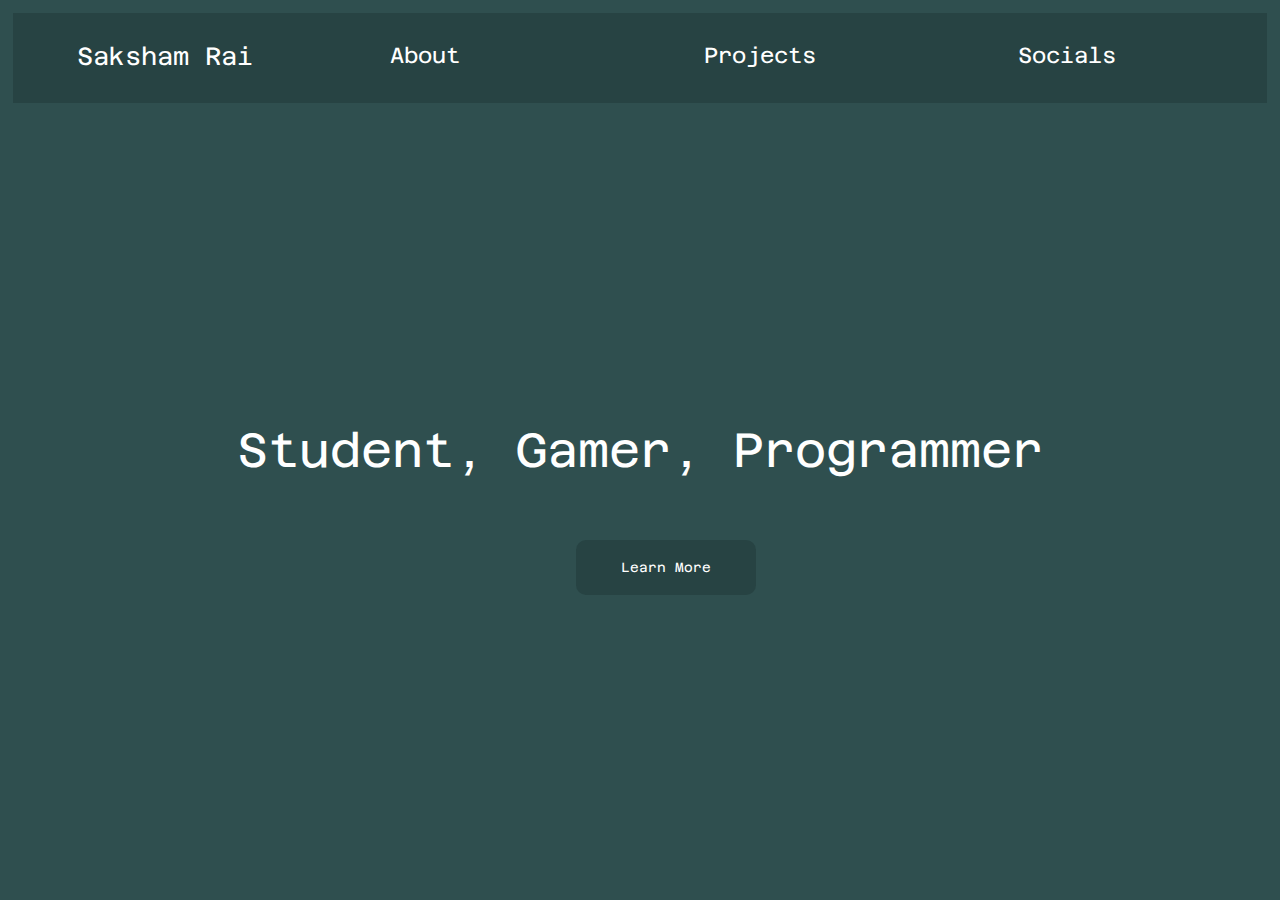
<file: index.html>
<!DOCTYPE html>
<html lang="en">
<head>
    <meta charset="UTF-8">
    <meta http-equiv="X-UA-Compatible" content="IE=edge">
    <meta name="viewport" content="width=device-width, initial-scale=1.0">
    <title>Saksham's Website</title>
    <link rel="stylesheet" href="style.css">
</head>
<body>
   <div class="homepage">
    <div class="topbar">
        <ul>
            <li id="myname"><a class = 'links'href="index.html">Saksham Rai</a></li>
            <li id="about_me"><a class = 'links'href="learn_more.html">About</a></li>
            <li id="projects"><a class = 'links' href="projects.html">Projects</a></li>
            <li id="socials"><a class = 'links' href="socails.html"> Socials</a></li>
        </ul>
    </div>
    <div class="content">Student, Gamer, Programmer</div>
    <div class="buttons"><a href="learn_more.html" ><button class="btn_1" >Learn More</button></a></div>
    
   </div>
    
</body>
</html>
</file>
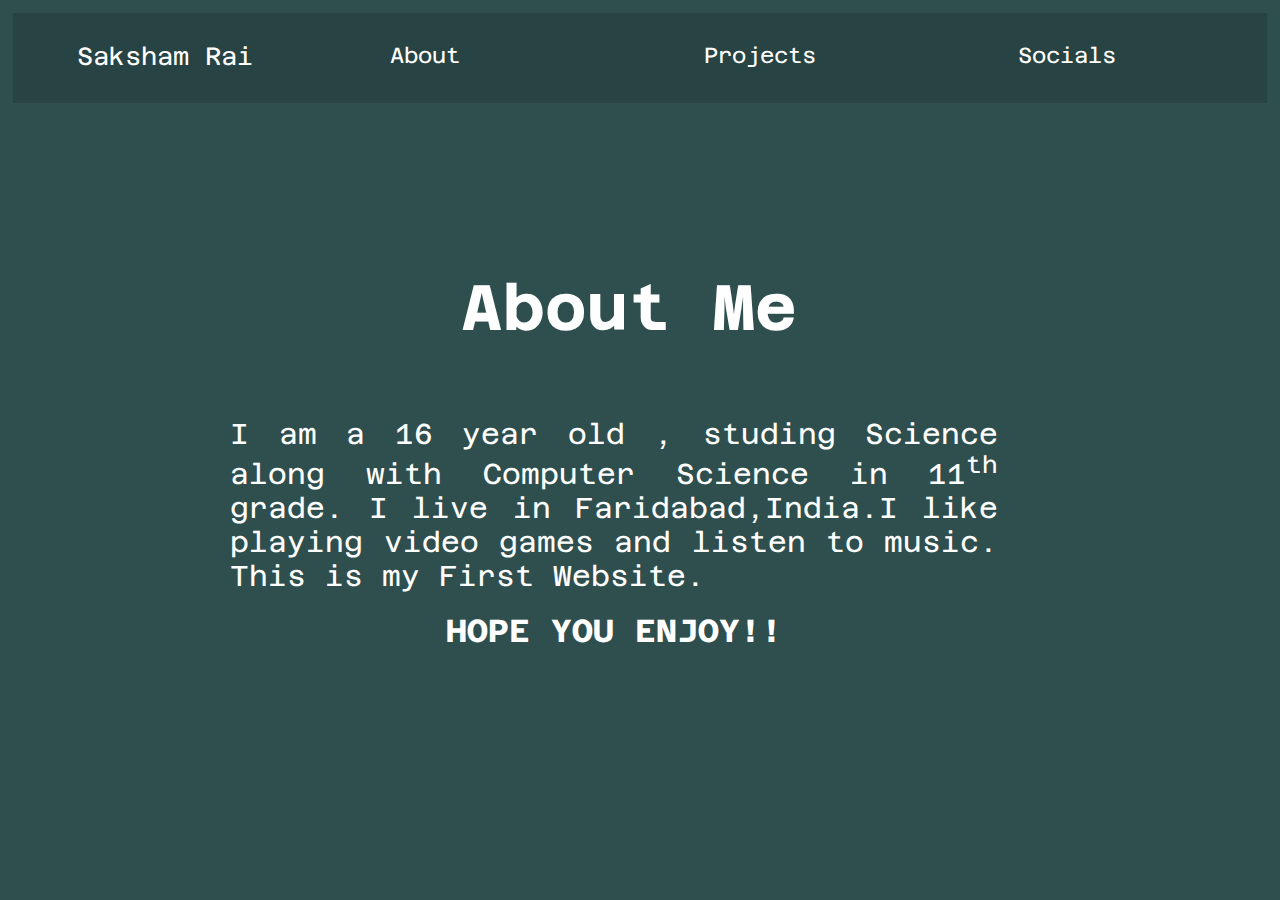
<file: learn_more.html>
<!DOCTYPE html>
<html lang="en">
<head>
    <meta charset="UTF-8">
    <meta http-equiv="X-UA-Compatible" content="IE=edge">
    <meta name="viewport" content="width=device-width, initial-scale=1.0">
    <title>About Me</title>
    <link rel="stylesheet" href="style.css">
</head>
<body><div class="homepage">
    <div class="topbar">
        <ul>
            <li id="myname"><a class = 'links' href="index.html">Saksham Rai</a></li>
            <li id="about_me"><a class = 'links' href="learn_more.html">About</a></li>
            <li id="projects"><a class = 'links' href="projects.html">Projects</a></li>
            <li id="socials"><a class = 'links' href="socails.html"> Socials</a></li>
        </ul>
    </div>
    <div class="me"><h1> About Me</h1> </div><br><br><br>
    <p class="text1">I am a 16 year old , studing Science along with Computer Science in 11<sup>th</sup> grade. I live in Faridabad,India.I like playing video games and listen to music. This is my First Website.</p><br> <h2><p class="text1" id='hope_you_enjoy'>HOPE YOU ENJOY!!</p></h2>
</div>
</body>
</html>
</file>
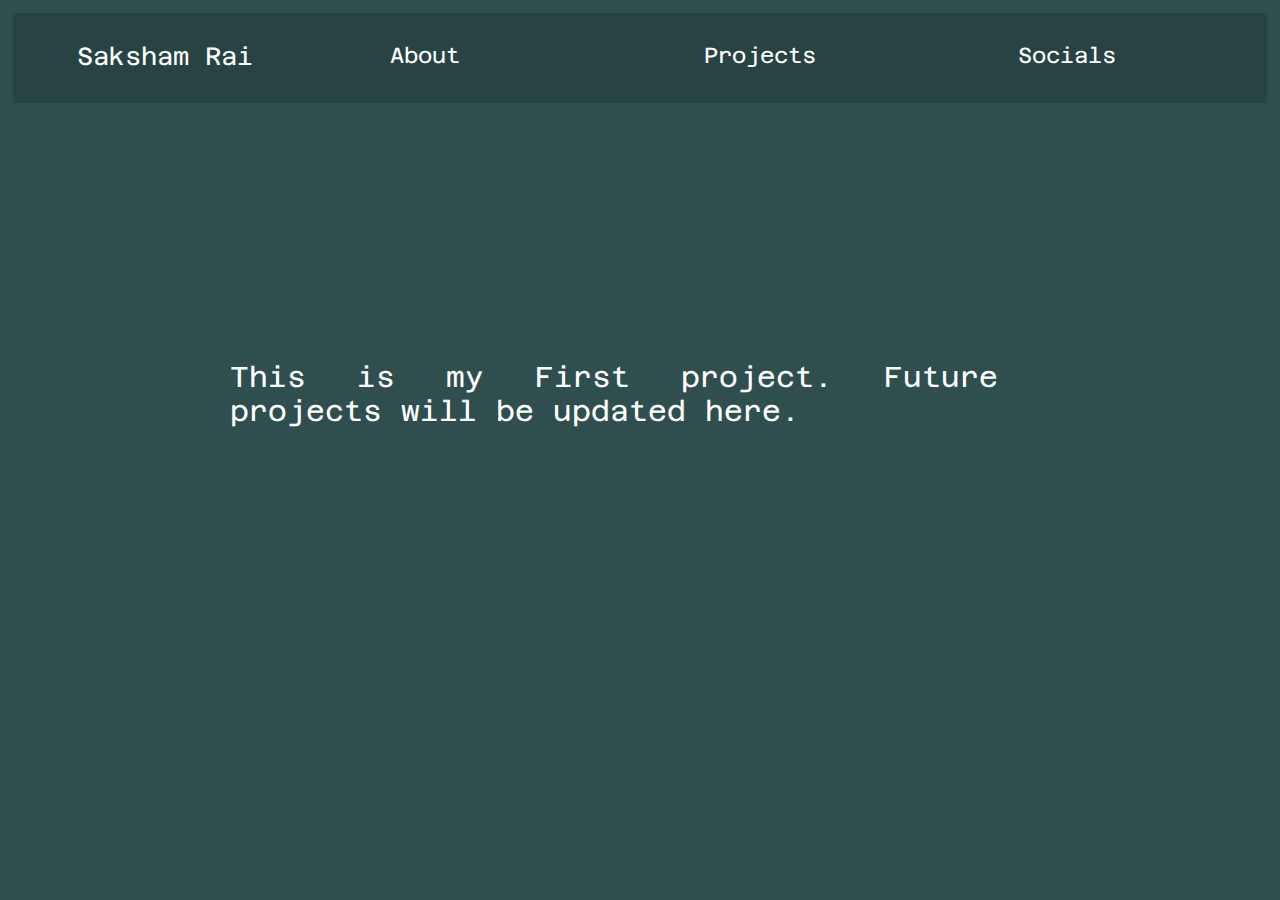
<file: projects.html>
<!DOCTYPE html>
<html lang="en">
<head>
    <meta charset="UTF-8">
    <meta http-equiv="X-UA-Compatible" content="IE=edge">
    <meta name="viewport" content="width=device-width, initial-scale=1.0">
    <title>Projects</title>
    <link rel="stylesheet" href="style.css">
</head>
<body>
   <div class="homepage">
    <div class="topbar">
        <ul>
            <li id="myname"><a class = 'links'href="index.html">Saksham Rai</a></li>
            <li id="about_me"><a class = 'links'href="learn_more.html">About</a></li>
            <li id="projects"><a class = 'links' href="projects.html">Projects</a></li>
            <li id="socials"><a class = 'links' href="socails.html"> Socials</a></li>
        </ul>
    </div>
</head>
<body>
    <p class = text1> This is my First project. Future projects will be updated here.

    </p>
</body>
</html>
</file>
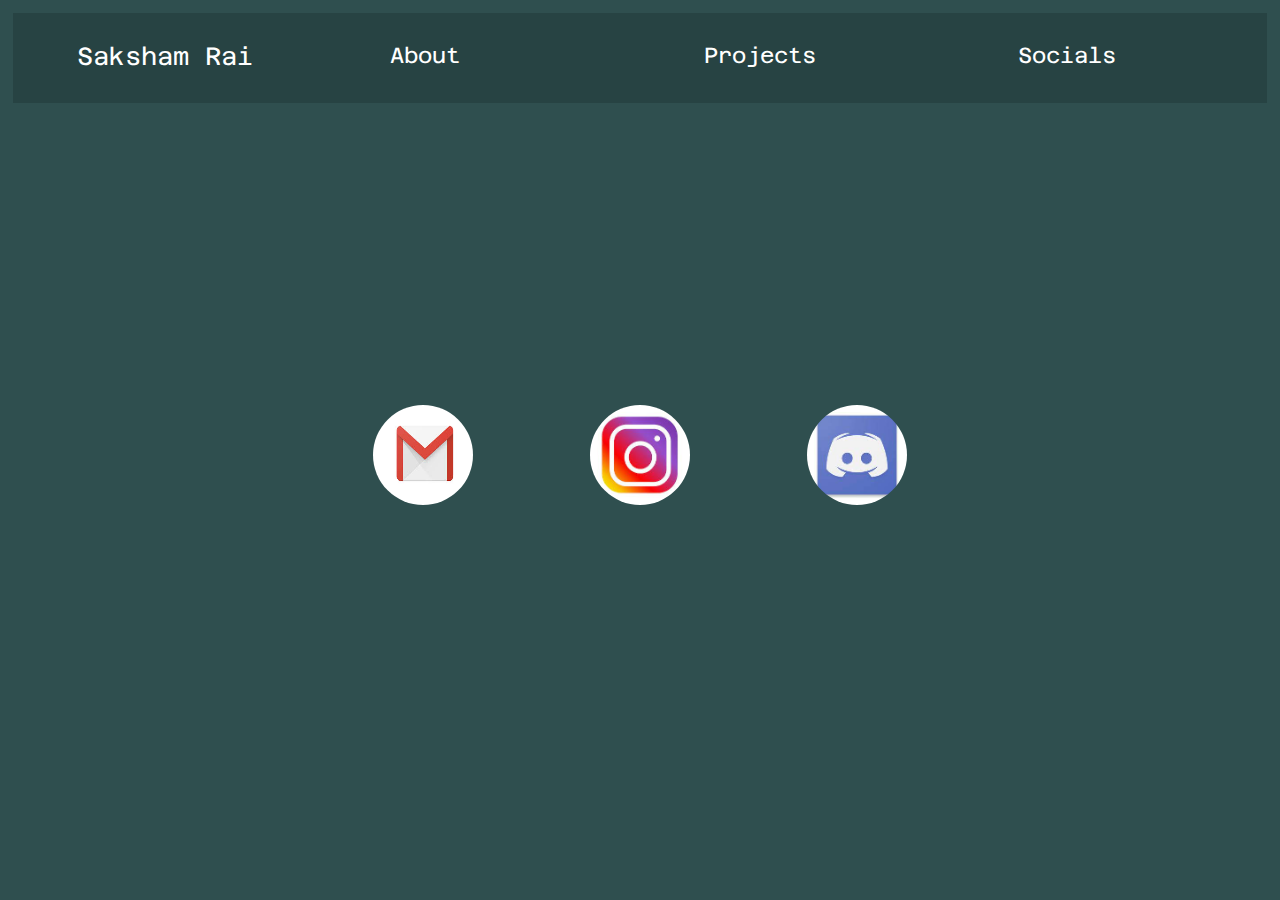
<file: socails.html>
<!DOCTYPE html>
<html lang="en">
<head>
    <meta charset="UTF-8">
    <meta http-equiv="X-UA-Compatible" content="IE=edge">
    <meta name="viewport" content="width=device-width, initial-scale=1.0">
    <title>Socails</title>
    <link rel="stylesheet" href="style.css">
</head>

<body><div class="homepage">
    <div class="topbar">
        <ul>
            <li id="myname"><a class = 'links' href="index.html">Saksham Rai</a></li>
            <li id="about_me"><a class = 'links' href="learn_more.html">About</a></li>
            <li id="projects"><a class = 'links' href="projects.html">Projects</a></li>
            <li id="socials"><a class = 'links' href="socails.html"> Socials</a></li>
        </ul>
    </div>
    <div><ul class = 'images'>
        <li class = 'lists'><a href="mailto:saksham2505@gmail.com"><img src= 'gmail.png'></a></li>
        <li  class = 'lists'><a href="https://www.instagram.com/saksham_rai123/"><img src= 'insta.jpg'></a></li>
        <li  class = 'lists'><a href="https://discord.com/channels/@Matrix2505#8931"><img src= 'discord.jpg'></a></li>
</div>
</body>
</html>
</file>
<file: style.css>
@import url('https://fonts.googleapis.com/css2?family=Azeret+Mono:wght@200&display=swap');

*{
    padding: 0;
    margin: 0;
    font-family: 'Azeret mono', monospace;
    color: white; 
    
    
}

.homepage{
    background-color: darkslategrey;
    height: 100vh;
    width: 100vw;

}
.topbar{
    
    width: 98vw;
    height: 10vh;
    position: fixed;
    background-color:rgb(39, 67, 67);
    display: block;
    margin: 1vw 1vw 0vw 1vw;
    font-size: 22px;
    z-index: 10;
}


.header{
    display: inline-block;
    position:absolute ;
    left: 5vw;
    top :3.3vh
    
}
#myname{
    display: inline-block;
    position:absolute ;
    left: 5vw;
    top :3.3vh;
    font-size: 25px;
    
    
}
#about_me{
    display: inline-block;
    position:absolute ;
    left: 29.5vw;
    top :3.3vh;
    
}
#projects{
    display: inline-block;
    position:absolute ;
    left: 54vw;
    top :3.3vh;
    
}
#socials{
    display: inline-block;
    position:absolute ;
    left: 78.5vw;
    top :3.3vh;
    
}
.content{
    position: absolute;
    display: flex;
    justify-content: center;
    align-items: center;
    text-align: center;
    min-width: 100vw;
    min-height: 100vh;
    font-size: 3rem;
}
.buttons{
    position: absolute;
    display: flex;
    top: 60vh;
    left: 45vw;
    ;
}
.btn_1{
    width: 180px;
    height: 55px;
    background-color:rgb(39, 67, 67);
    transition: ease-out 0.5s;
    outline-width: 5;
    border-radius: 10px;
    border: none;
}
.btn_1:hover{
    box-shadow: inset 15em 0em rgb(7, 233, 90);
}
.links{
    text-decoration: none;
}

/*---------------------------------------------------ABOUT ME-------------------------------------------------------*/
.me{
    position: absolute;
    display: flex;
    top: 30vh;
    left: 36vw;
    color: black; 
    font-size: xx-large;
    align-items: center;
    justify-content: center;
 }
 .text1{
    position: relative;
    display: block;
    top: 40vh;
    left: 18vw;
    align-items: center;
    justify-items: center;
    /* background-color: pink; */
    max-width: 60vw;
    font-size: 1.8rem;
    flex-wrap: wrap;
    text-align: justify;
 }

 #hope_you_enjoy{
     text-align: center;
     font-size: 2rem;
 }
 /*----------------------------------projects-----------------------------------------*/

/*------------------------------------SOCAILS-----------------------------------------*/

.images{
    position: absolute;
    display: flex;
    top: 45vh;
    left: 20vw;
    background-color: powderblue;
    justify-content: space-evenly;
    align-items: center;
    list-style-type: none;
    width: 60vw;
    background-color:darkslategrey;
    
    
    
}
img{
    width: 100px;
    height: 100px;
    border-radius: 50%;
    background-color: black;
}

.lists{
    justify-content: space-evenly;
}
</file>
